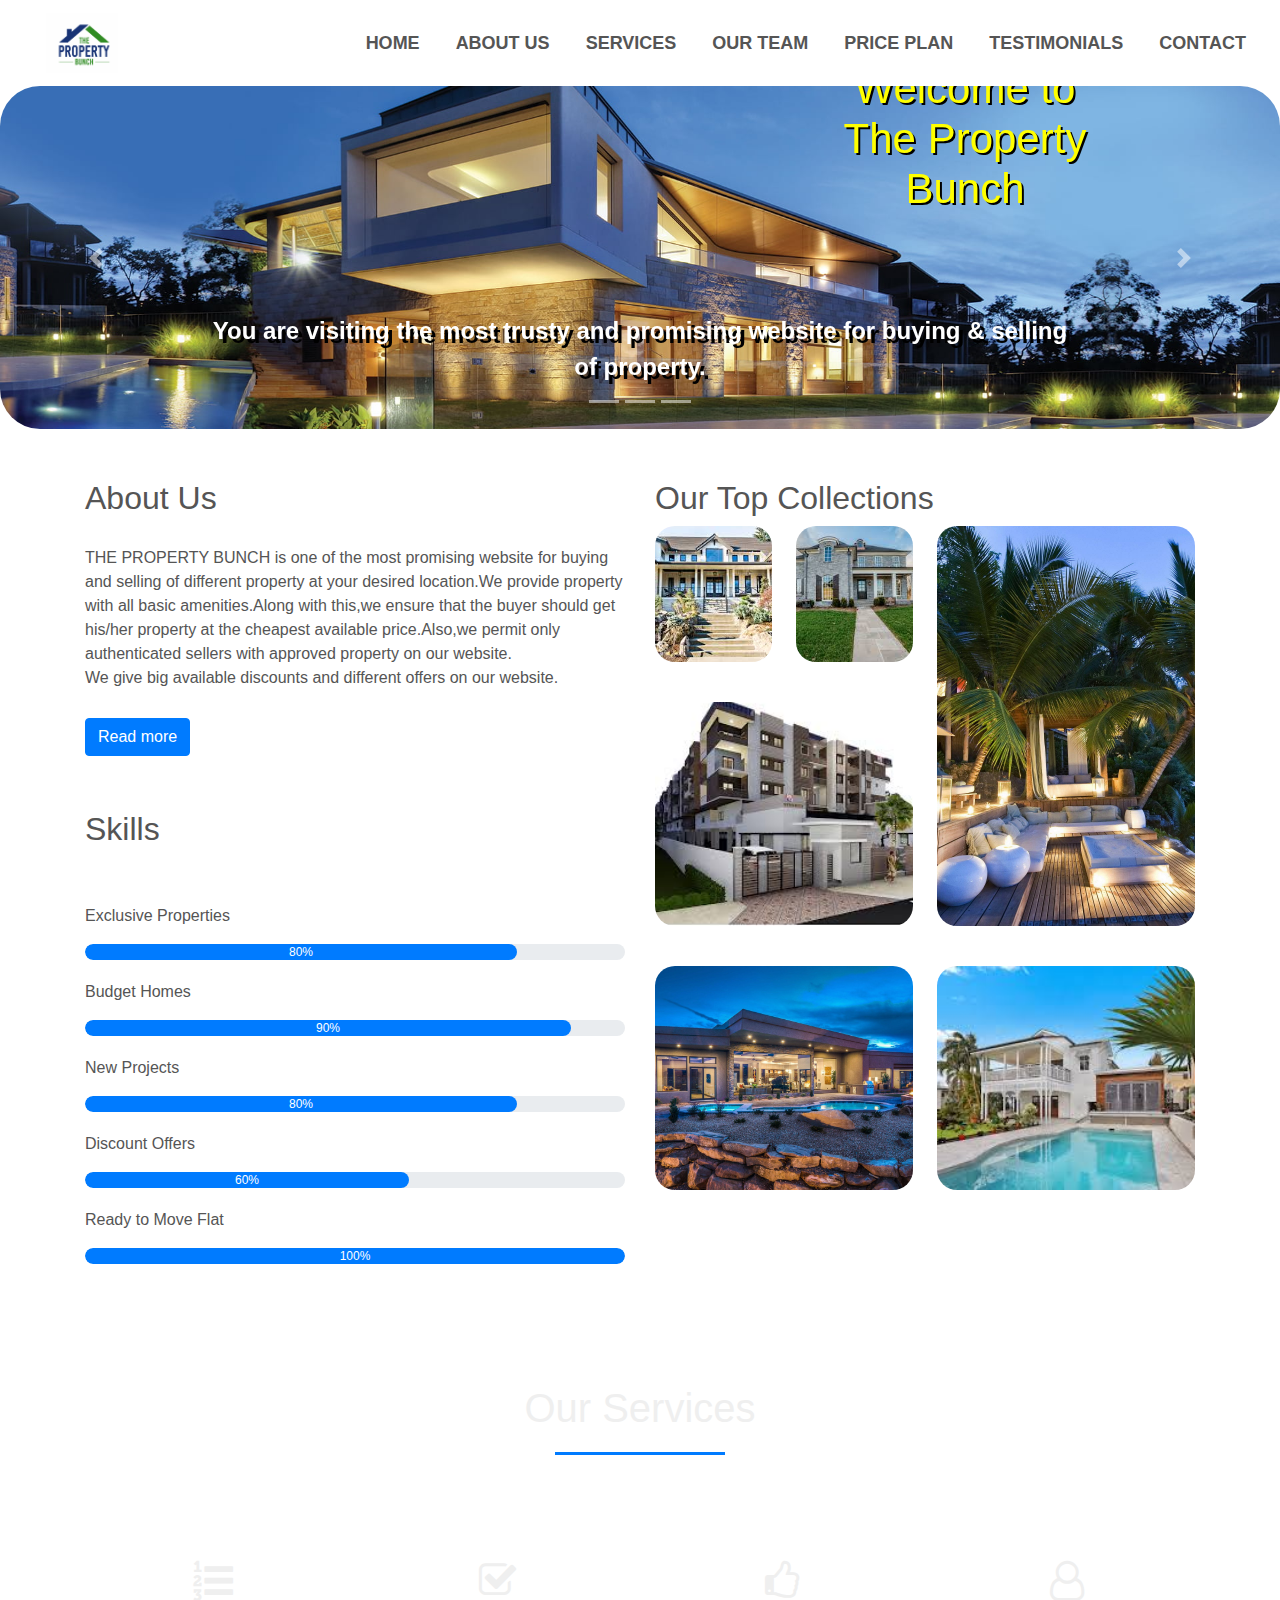
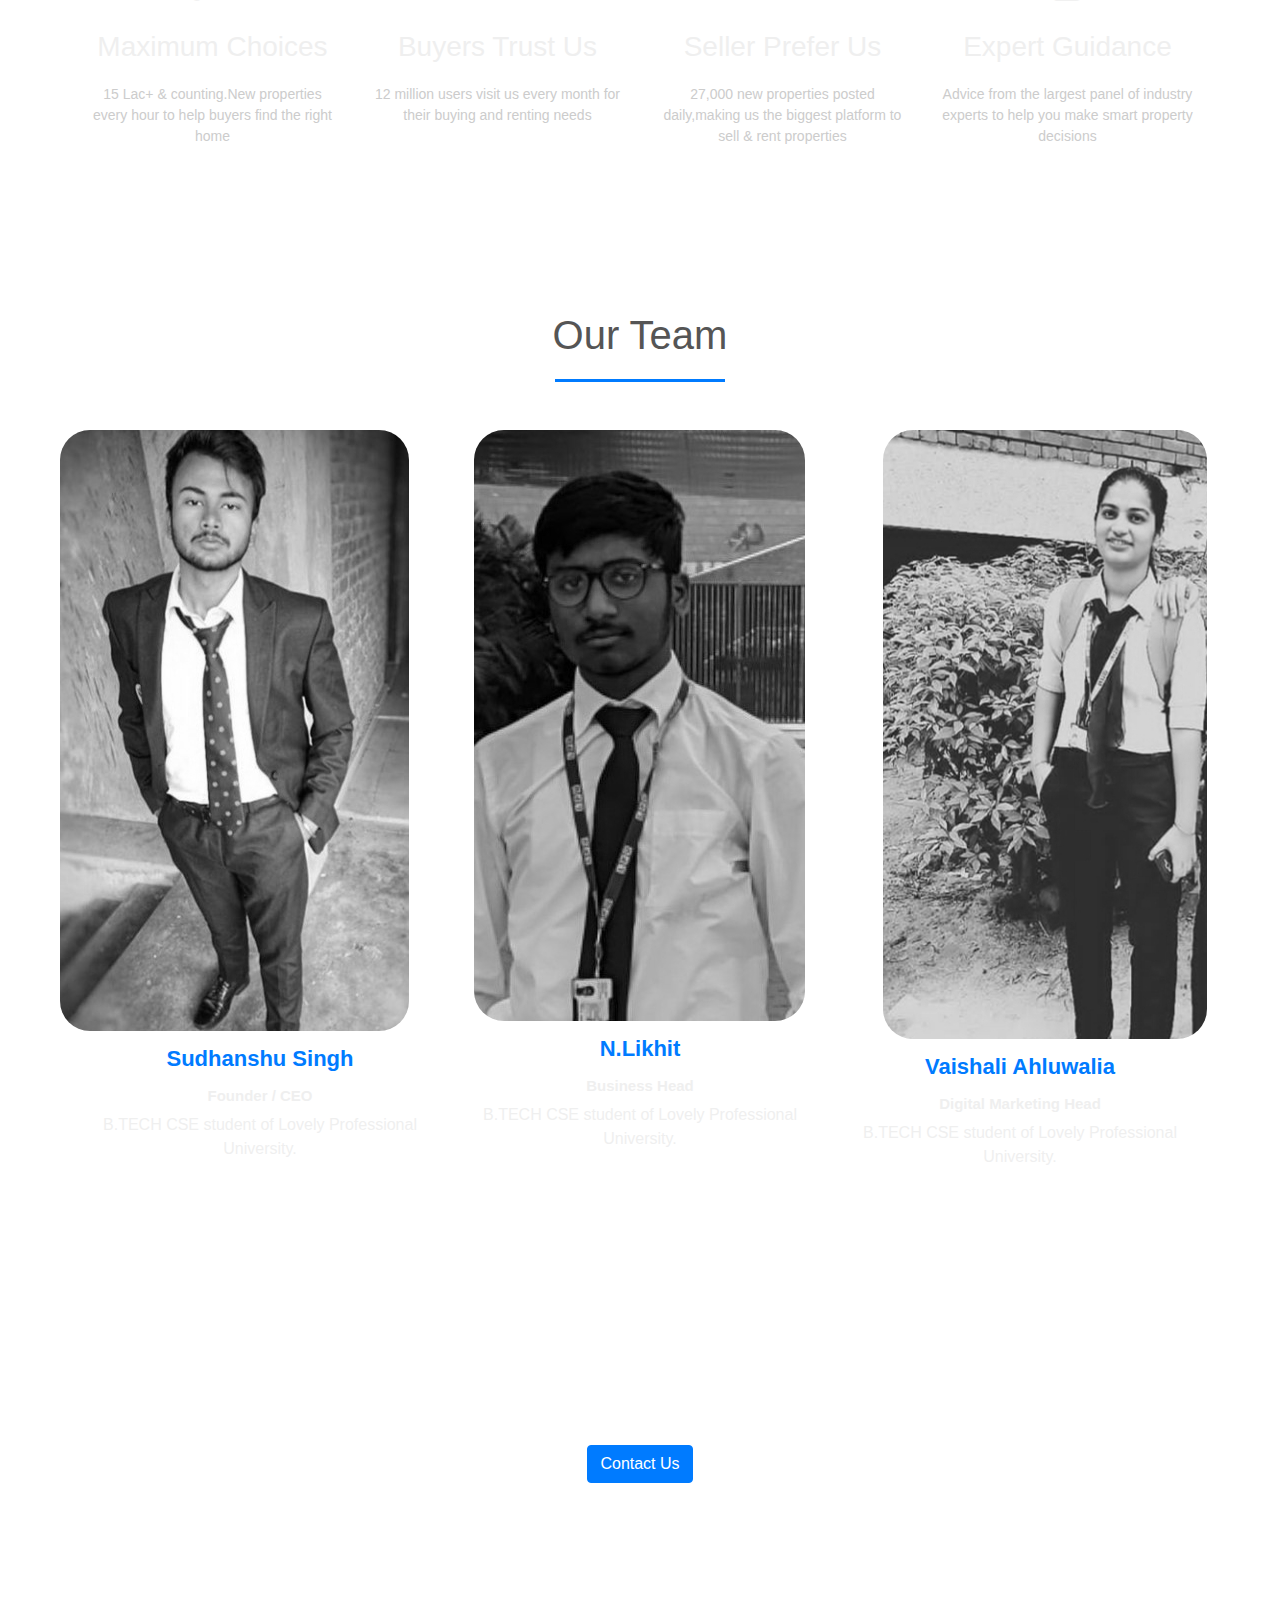
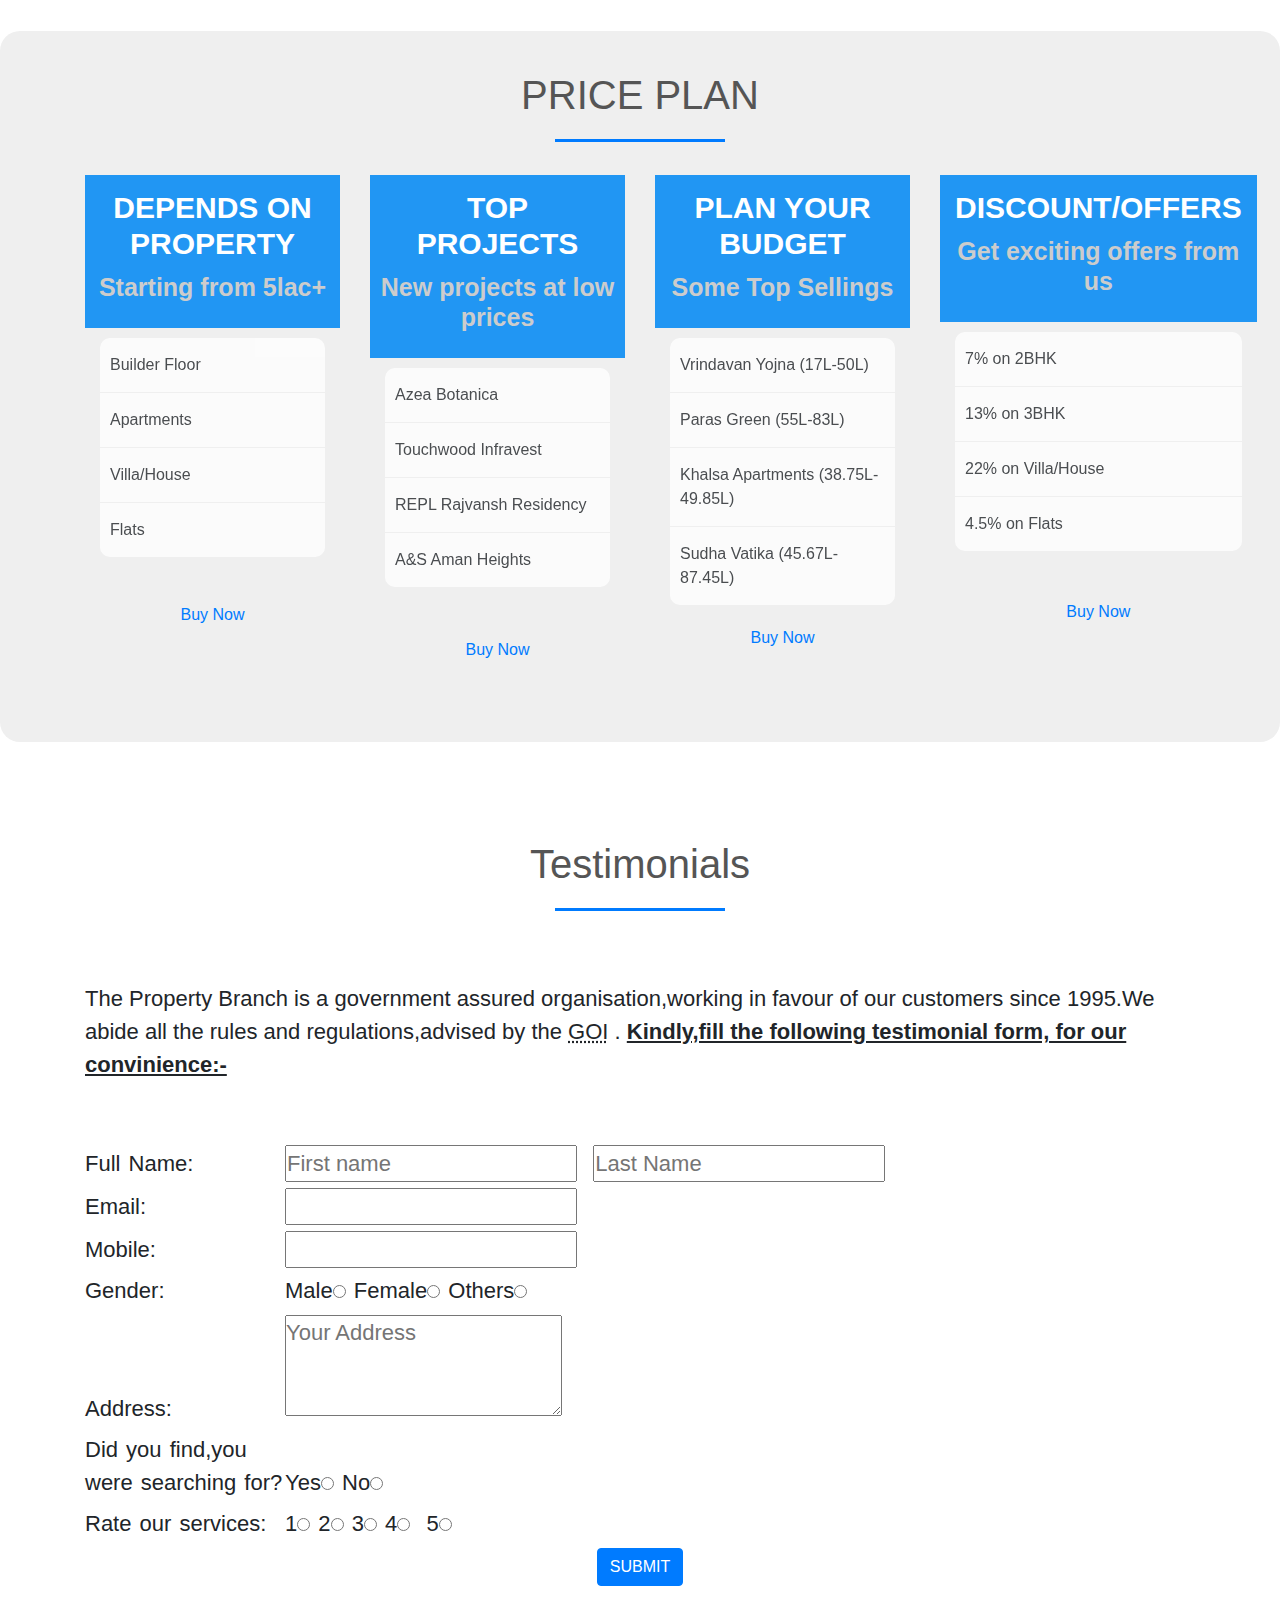
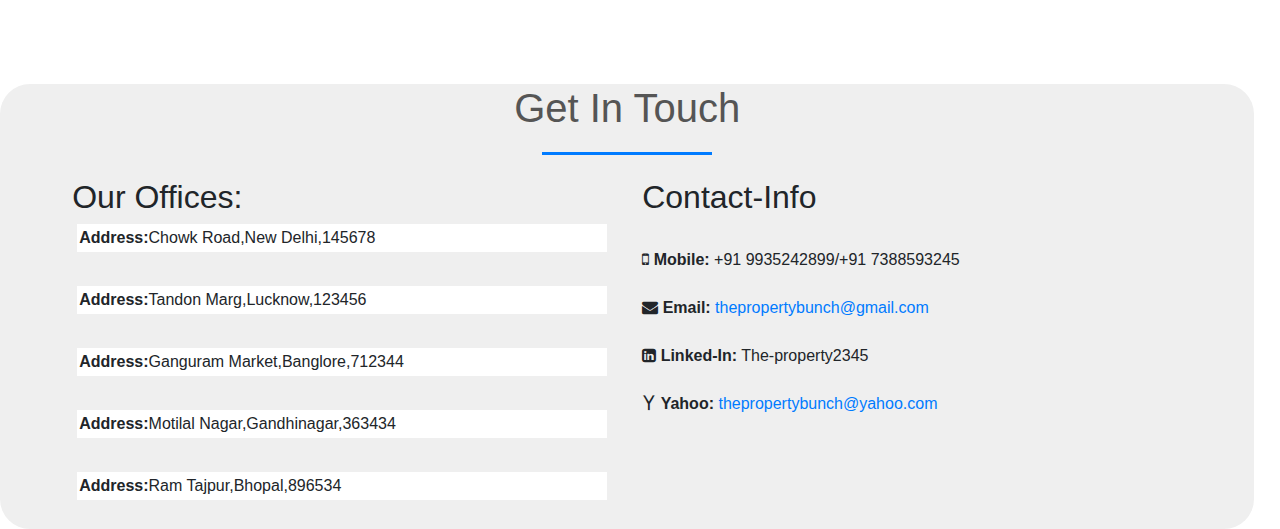
<file: index.html>
<!DOCTYPE html>
<html>
<head>
  <script type="text/javascript">
    function abc()
    {
      alert("You Have to connect with us First..");
    }
    function xyz()
    {
      alert("Thank you for being a member with us.You will be informed soon");
    }
  </script>
<title>THE PROPERTY WEBSITE</title>
<link rel="stylesheet" type="text/css" href="css/style.css">
<link rel="shortcut icon" type="image/png" href="images/blue_home_house_12608.ico">
<link rel="stylesheet" href="https://stackpath.bootstrapcdn.com/font-awesome/4.7.0/css/font-awesome.min.css">
<link rel="stylesheet" type="text/css" href="https://stackpath.bootstrapcdn.com/bootstrap/4.4.1/css/bootstrap.min.css">
<script src="https://code.jquery.com/jquery-3.4.1.slim.min.js"></script>
<script src="https://cdn.jsdelivr.net/npm/popper.js@1.16.0/dist/umd/popper.min.js"></script>
<script src="https://stackpath.bootstrapcdn.com/bootstrap/4.4.1/js/bootstrap.min.js"></script>
</head>
<body>
<!----------------------NAVIGATIONBAR--------------------------------->
<center>
<section id="nav-bar">
<nav class="navbar navbar-expand-lg navbar-light">
  <a class="navbar-brand" href="#"><img src="images/logo.png"></a>
  <button class="navbar-toggler" type="button" data-toggle="collapse" data-target="#navbarNav" aria-controls="navbarNav" aria-expanded="false" aria-label="Toggle navigation">
    <span class="navbar-toggler-icon"></span>
  </button>
  <div class="collapse navbar-collapse" id="navbarNav">
    <ul class="navbar-nav ml-auto">
      <li class="nav-item active">
        <a class="nav-link" href="#">HOME</a>
      </li>
      <li class="nav-item">
        <a class="nav-link" href="#about">ABOUT US</a>
      </li>
      <li class="nav-item">
        <a class="nav-link" href="#services">SERVICES</a>
      </li>
      <li class="nav-item">
        <a class="nav-link" href="#team">OUR TEAM</a>
      </li>
      <li class="nav-item">
        <a class="nav-link" href="#price">PRICE PLAN</a>
      </li>
      <li class="nav-item">
        <a class="nav-link" href="#testimonials">TESTIMONIALS</a>
      </li>
      <li class="nav-item">
        <a class="nav-link" href="#contact">CONTACT</a>
      </li>
    </ul>
  </div>
</nav>
</section>
</center>
<!----------------------SLIDER--------------------------------------------->
<div id="slider>
<div id="headerSlider" class="carousel slide" data-ride="carousel">
  <ol class="carousel-indicators">
    <li data-target="#headerSlider" data-slide-to="0"></li>
    <li data-target="#headerSlider" data-slide-to="1"></li>
    <li data-target="#headerSlider" data-slide-to="2"></li>
  </ol>
  <div class="carousel-inner">
    <div class="carousel-item active">
      <img src="images/home3.jpg" class="d-block img-fluid w-100" style="border-radius: 40px;">
     <div class="carousel-caption">
     <h3 style="text-shadow: 2px 2px #000; margin-left: 650px; margin-top: -30px;">Welcome to The Property Bunch</h3>
     <b><p class="para" style="color: #fff ; padding-top: 90px; text-shadow: 4px 4px #000;" >You are visiting the most trusty and promising website for buying & selling of property.</p></b>
     </div>
    </div>
    <div class="carousel-item">
      <img src="images/bbb.jpg" class="d-block img-fluid w-100" style="border-radius: 40px; ">
    <div class="carousel-caption">
    <h3 style="margin-top: 280px; color: #efefef ; text-shadow: 4px 4px #000;">Property Sahi !   Milegi Yahin ! </h3>
    <b><p class="para" style="text-shadow: 2px 2px #000; color: #fff">Visit us!! We give our cent percent to fulfill your dreams.</p></b>
    </div>
    </div>
    <div class="carousel-item">
      <img src="images/edd.jpg" class="d-block img-fluid w-100" style="border-radius: 40px;">
    <div class="carousel-caption">
    <h3 style="color: #fff;  text-shadow: 4px 4px #000;">Padharo Maare Desh!</h3>
    <p class="para" style="color: #fff; text-shadow: 4px 4px #000;" >It is regarded as one of the most faithful and trustworthy organization</p>
    </div>
    </div>
  </div>
  <a class="carousel-control-prev" href="#headerSlider" role="button" data-slide="prev">
    <span class="carousel-control-prev-icon" aria-hidden="true"></span>
    <span class="sr-only">Previous</span>
  </a>
  <a class="carousel-control-next" href="#headerSlider" role="button" data-slide="next">
    <span class="carousel-control-next-icon" aria-hidden="true"></span>
    <span class="sr-only">Next</span>
  </a>

</div>        
</div>
<!-------------------------------------ABOUT------------------------------------------------------->
<section id="about">
<div class="container">
<div class="row">
<div class="col-md-6">
<h2>About Us</h2>
<div class="about-content">
<p>THE PROPERTY BUNCH is one of the most promising website for buying and selling of different property at your
desired location.We provide property with all basic amenities.Along with this,we ensure that the buyer should get
his/her property at the cheapest available price.Also,we permit only authenticated sellers with approved property
on our website.<br>
We give big available discounts and different offers on our website.
</p>
<button type="button" class="btn btn-primary" onclick="abc()"><a href="#testimonials" style="color: #fff;text-decoration: none;" >Read more</a></button>
<br><br>
<h2>Skills</h2>
<br><br>
<p>Exclusive Properties</p>
<div class="progress">
<div class="progress-bar" style="width:80%;">80%</div>
</div>
<p>Budget Homes</p>
<div class="progress">
<div class="progress-bar" style="width:90%;">90%</div>
</div>
<p>New Projects</p>
<div class="progress">
<div class="progress-bar" style="width:80%;">80%</div>
</div>
<p>Discount Offers</p>
<div class="progress">
<div class="progress-bar" style="width:60%;">60%</div>
</div>
<p>Ready to Move Flat</p>
<div class="progress">
<div class="progress-bar" style="width:100%;">100%</div>
</div>
</div>
</div>
<div class="col-md-6">
<h2>Our Top Collections</h2>
 <div class="gallery">
                <figure class="gallery__item gallery__item--1">
                    <img src="images/IMAGE8.jpg" alt="Gallery image 1" style="border-radius: 20px;" class="gallery__img">
                </figure>
                <figure class="gallery__item gallery__item--2">
                    <img src="images/IMAGE2.jpg" alt="Gallery image 2" style="border-radius: 20px;" class="gallery__img">
                </figure>
                <figure class="gallery__item gallery__item--3">
                    <img src="images/RyOUx0H-beach-house-wallpaper.jpg" alt="Gallery image 3" style="border-radius: 20px;" class="gallery__img">
                </figure>
                <figure class="gallery__item gallery__item--4">
                    <img src="images/IMAGE4.jpg" alt="Gallery image 4"  style="border-radius: 20px;"class="gallery__img">
                </figure>
                <figure class="gallery__item gallery__item--5">
                    <img src="images/wp2406649-luxury-house-wallpapers.jpg" alt="Gallery image 5" style="border-radius: 20px;" class="gallery__img">
                </figure>
                <figure class="gallery__item gallery__item--6">
                    <img src="images/IMAGE6.jpg" alt="Gallery image 6" style="border-radius: 20px;" class="gallery__img">
                </figure>
</div>
</div>
</div>
</div>
</section>
<!-----------------------------------SERVICES-------------------------------------------------->
<center>
<section id="services" style="background-image:linear-gradient(rgba(0,0,0,0.8),rgba(0,0,0,0.8)),url(images/services.jpg);
background-size:cover;
background-position:center;">
<div class="container">
<h1>Our Services</h1>
<div class="row services">
<div class="col-md-3 text-center">
<div class="icon">
<i class="fa fa-list-ol"></i>
</div>
<h3>Maximum Choices</h3>
<p>15 Lac+ & counting.New properties every hour to help buyers find the right home </p>
</div>
<div class="col-md-3 text-center">
<div class="icon">
<i class="fa fa-check-square-o"></i>
</div>
<h3>Buyers Trust Us</h3>
<p>12 million users visit us every month for their buying and renting needs </p>
</div>
<div class="col-md-3 text-center">
<div class="icon">
<i class="fa fa-thumbs-o-up"></i>
</div>
<h3>Seller Prefer Us</h3>
<p>27,000 new properties posted daily,making us the biggest platform to sell & rent properties</p>
</div>
<div class="col-md-3 text-center">
<div class="icon">
<i class="fa fa-user-o" aria-hidden="true"></i>
</div>
<h3>Expert Guidance</h3>
<p>Advice from the largest panel of industry experts to help you make smart property decisions </p>
</div>
</div>
</div>
</section>
</center>
<!================================TEAM MEMBERS--------------------------------->
<br><br>
<center>
<section id="team" style="background-image: linear-gradient(rgba(0,0,0,0),rgba(0,0,0,0.5)),url(images/ikik.jpg); background-position: center;
background-size: cover;
background-attachment: fixed;">
<div class="container">
<h1>Our Team</h1>
<div class="row">
<div class="col-md-4 profile-pic text-center">
<div class="img-box">
<img src="images/profill1.jpg" class="img-responsive" style="border-radius: 30px; margin-left: -50px;">
<ul>
<a href="#"><li><i class="fa fa-facebook"></i></li></a>
<a href="#"><li><i class="fa fa-twitter"></i></li></a>
<a href="#"><li><i class="fa fa-linkedin"></i></li></a>
</ul>
</div>
<h2>Sudhanshu Singh</h2>
<h3 style="color: #efefef">Founder / CEO</h3>
<p style="color: #efefef">B.TECH CSE student of Lovely Professional University.</p>
</div>
<div class="col-md-4 profile-pic text-center">
<div class="img-box">
<img src="images/profill2.jpg" class="img-responsive" style="border-radius: 30px;">
<ul>
<a href="#"><li><i class="fa fa-facebook"></i></li></a>
<a href="#"><li><i class="fa fa-twitter"></i></li></a>
<a href="#"><li><i class="fa fa-linkedin"></i></li></a>
</ul>
</div>
<h2>N.Likhit</h2>
<h3 style="color: #efefef">Business Head</h3>
<p style="color: #efefef">B.TECH CSE student of Lovely Professional University.</p>
</div>
<div class="col-md-4 profile-pic text-center">
<div class="img-box">
<img src="images/profile3.jpg" class="img-responsive" style="border-radius: 30px; margin-right: -50px;">
<ul>
<a href="#"><li><i class="fa fa-facebook"></i></li></a>
<a href="#"><li><i class="fa fa-twitter"></i></li></a>
<a href="#"><li><i class="fa fa-linkedin"></i></li></a>
</ul>
</div>
<h2>Vaishali Ahluwalia</h2>
<h3 style="color: #efefef">Digital Marketing Head</h3>
<p style="color: #efefef">B.TECH CSE student of Lovely Professional University.</p>
</div>
</div> 
</div>
</section>
</center><br><br>
<!------------------------------------------PROMO----------------------------------------->
<center>
<section id="promo" style="border-radius: 30px; width: 97%; background-image:linear-gradient(rgba(0,0,0,0.3),rgba(0,0,0,0.3)),url('images/services.jpg');
background-size:cover;
background-position:center;" >
<div class="container">
<p>Get the best properties on your dream locations.</p>
<a href="#contact" class=" btn btn-primary">Contact Us</a>
</div>
</section></center>
<!--------------------------------------PRICE PLANS------------------------------------------>
<br><br>
<section id="price" style="border-radius: 20px;">
<div class="container">
<h1>PRICE PLAN</h1>
<div class="row">
<div class="col-md-3">
<div class="single-price">
<div class="price-head">
<h2>Depends on property</h2>
<p>Starting from 5lac+</p>
</div>
<div class="price-content">
<ul style="list-style-type: none; background-color: #fff;opacity: 80% ;border-radius: 10px; margin-top: 10px;">
<li>Builder Floor</li>
<li>Apartments</li>
<li>Villa/House</li>
<li>Flats</li>
</ul>
</div>
<div class="price-button" style="margin-top: 15px">
<a class="buy-btn" href="#testimonials" onclick="abc()">Buy Now</a>
</div>
</div>
</div>
<div class="col-md-3">
<div class="single-price">
<div class="price-head">
<h2>Top Projects</h2>
<p>New projects at low prices</p>
</div>
<div class="price-content">
<ul style="list-style-type: none; background-color: #fff;opacity: 80% ;border-radius: 10px; margin-top: 10px;">
<li>Azea Botanica</li>
<li>Touchwood Infravest</li>
<li>REPL Rajvansh Residency</li>
<li>A&S Aman Heights</li>
</ul>
</div>
<div class="price-button" style="margin-top: 20px">
<a class="buy-btn" href="#testimonials" onclick="abc()">Buy Now</a>
</div>
</div>
</div>
<div class="col-md-3">
<div class="single-price">
<div class="price-head">
<h2>Plan your Budget</h2>
<p>Some Top Sellings</p>
</div>
<div class="price-content">
<ul style="list-style-type: none; background-color: #fff;opacity: 80% ;border-radius: 10px; margin-top: 10px;">
<li>Vrindavan Yojna (17L-50L)</li>
<li>Paras Green (55L-83L)</li>
<li>Khalsa Apartments (38.75L-49.85L)</li>
<li>Sudha Vatika (45.67L-87.45L)</li>
</ul>
</div>
<div class="price-button" style="margin-top: -10px">
<a class="buy-btn" href="#testimonials" onclick="abc()">Buy Now</a>
</div>
</div>
</div>
<div class="col-md-3">
<div class="single-price">
<div class="price-head">
<h2>Discount/Offers</h2>
<p>Get exciting offers from us</p>
</div>
<div class="price-content">
<ul style="list-style-type: none; background-color: #fff;opacity: 80% ;border-radius: 10px; margin-top: 10px;">
<li>7% on 2BHK</li>
<li>13% on 3BHK</li>
<li>22% on Villa/House</li>
<li>4.5% on Flats</li>
</ul>
<div class="price-button" style="margin-top: 18px">
<a class="buy-btn" href="#testimonials" onclick="abc()">Buy Now</a>
</div>
</div>
</div>
</div>
</div>
</section>
<!------------------------------------------------TESTIMONIALS--------------------------------->
<br><br>
<section id="testimonials" style="border-radius: 40px; background-image: url(images/Grid-Hexagonal-White-HD-Wallpaper.jpg); background-position: center;background-size: cover; background-attachment: fixed;">
<div class="container">
<h1>Testimonials</h1>
<br><br>
<p>The Property Branch is a government assured organisation,working in favour of our customers since 1995.We abide all
the rules and regulations,advised by the <abbr title="Government of India">GOI</abbr> . <b><u>Kindly,fill the following testimonial form, for our convinience:-</u></b></p><br><br>
<form>
<label for="uname">Full Name: </label><input id="uname" type="text" name="fname" placeholder="First name" required>&nbsp&nbsp<input type="text" name="lname" placeholder="Last Name" required><br>
<label for="mail">Email:</label><input id="mail" type="email" name="useremail" required><br>
<label for="no">Mobile:</label><input id="no" type="tel" name="usermobile" required><br>
<label>Gender:</label>Male<input type="radio" name="gender">&nbspFemale<input type="radio" name="gender">&nbspOthers<input type="radio" name="gender"><br>
<label for="address">Address:</label><textarea id="address"placeholder="Your Address" rows="3" cols"50"></textarea><br>
<label>Did you find,you were searching for?</label>Yes<input type="radio" name="choice">&nbspNo<input type="radio" name="choice"><br>
<label>Rate our services:</label>1<input type="radio" name="rate">&nbsp2<input type="radio" name="rate">&nbsp3<input type="radio" name="rate">&nbsp4<input type="radio" name="rate">
&nbsp5<input type="radio" name="rate"><br>
<CENTER><input type="submit" value="SUBMIT" class="btn btn-primary" onclick="xyz()"></CENTER>
</form>
</div>
</section>
<!---------------------------------------------------CONTACT US--------------------------------------->
<br><br>
<section id="contact" style="width: 98%; border-radius: 30px; background-color: #efefef">
<div class="container">
<h1>Get In Touch</h1>
<div class="row">
<div class="col-md-6">
<h2>Our Offices:</h2>
<div class="follow"><b>Address:</b>Chowk Road,New Delhi,145678</div><br>
<div class="follow"><b>Address:</b>Tandon Marg,Lucknow,123456</div><br>
<div class="follow"><b>Address:</b>Ganguram Market,Banglore,712344</div><br>
<div class="follow"><b>Address:</b>Motilal Nagar,Gandhinagar,363434</div><br>
<div class="follow"><b>Address:</b>Ram Tajpur,Bhopal,896534</div><br>
</div>
<div class="col-md-6" >
<h2>Contact-Info</h2><br>
<div class="woop"><i class="fa fa-mobile"></i>    <b>Mobile:</b> +91 9935242899/+91 7388593245</div><br>
<div class="woop"><i class="fa fa-envelope"></i>  <b>Email:</b> <a href="#">thepropertybunch@gmail.com</a></div><br>
<div class="woop"><i class="fa fa-linkedin-square"></i> <b>Linked-In:</b> The-property2345</div><br>
<div class="woop"><i class="fa fa-yahoo"></i> <b>Yahoo:</b> <a href="#">thepropertybunch@yahoo.com</a></div>
</div>
</div>
</div>
</section>
</body>
</html>
</file>
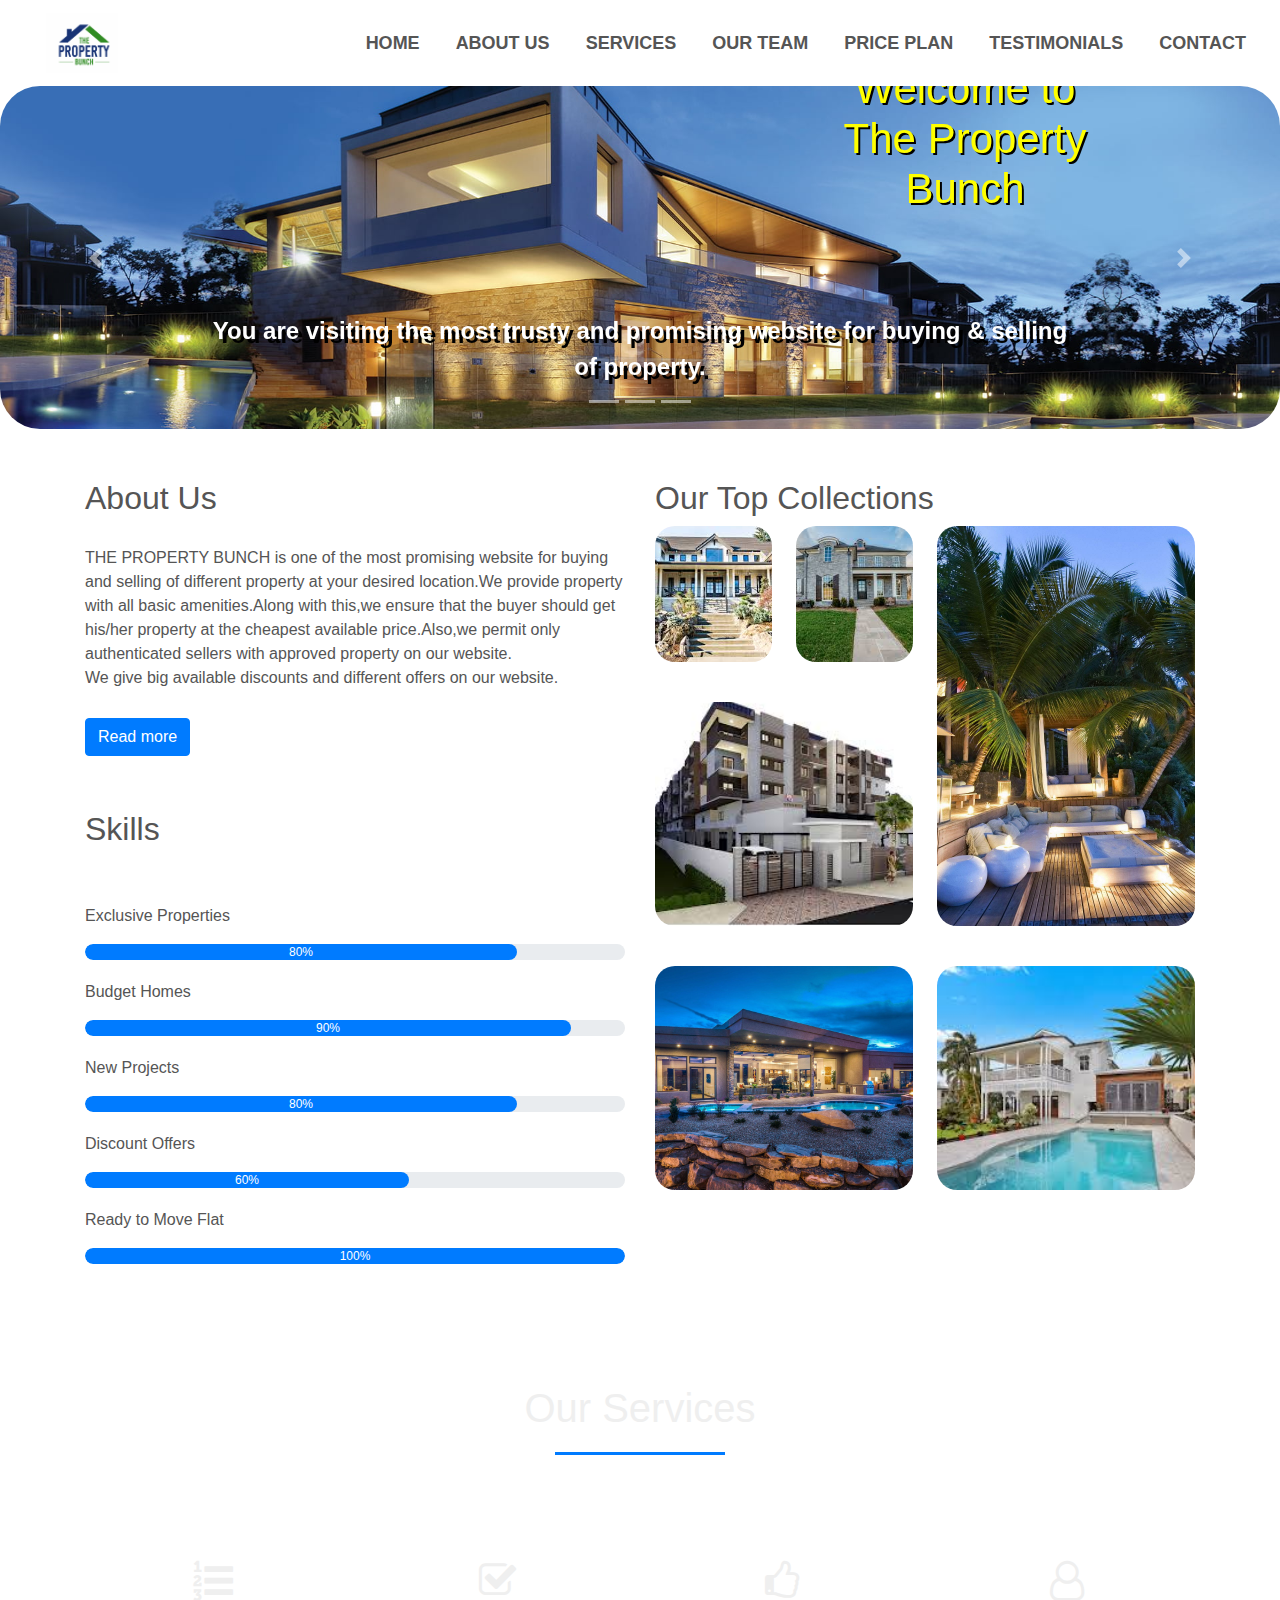
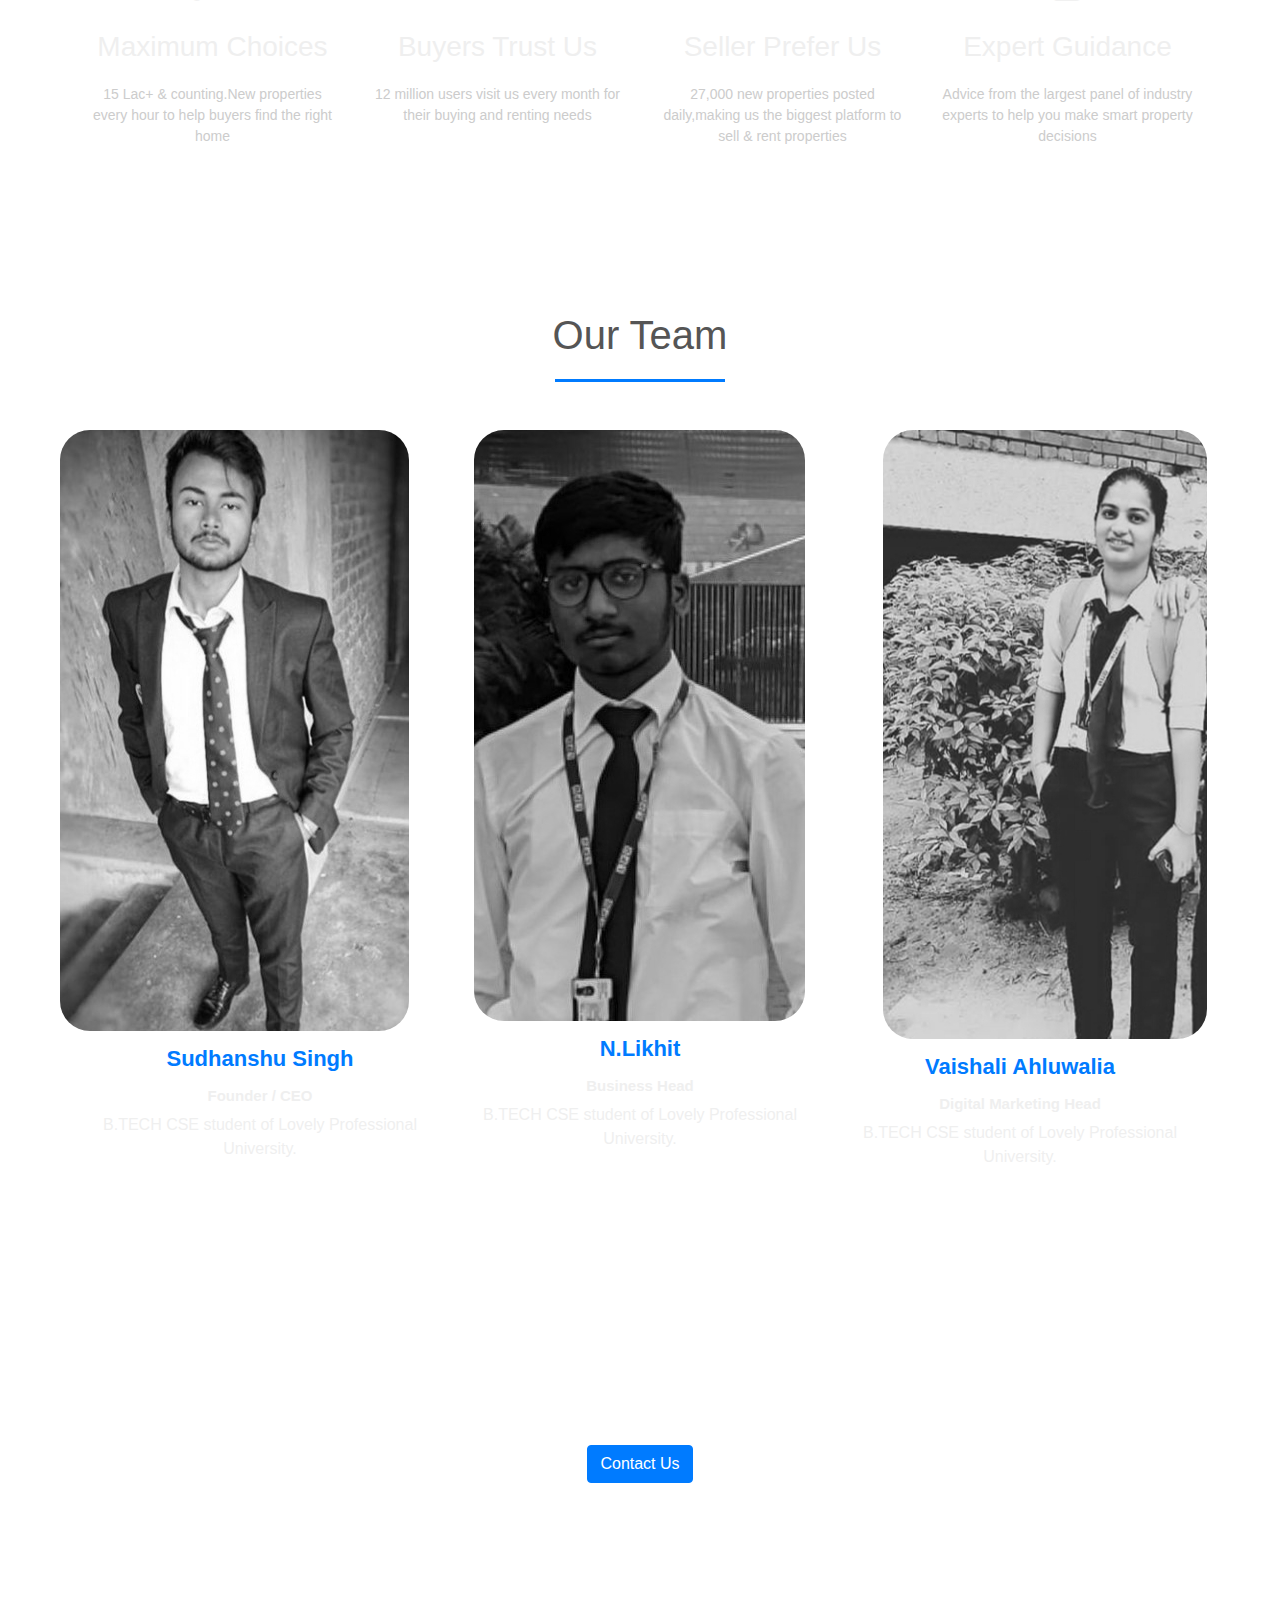
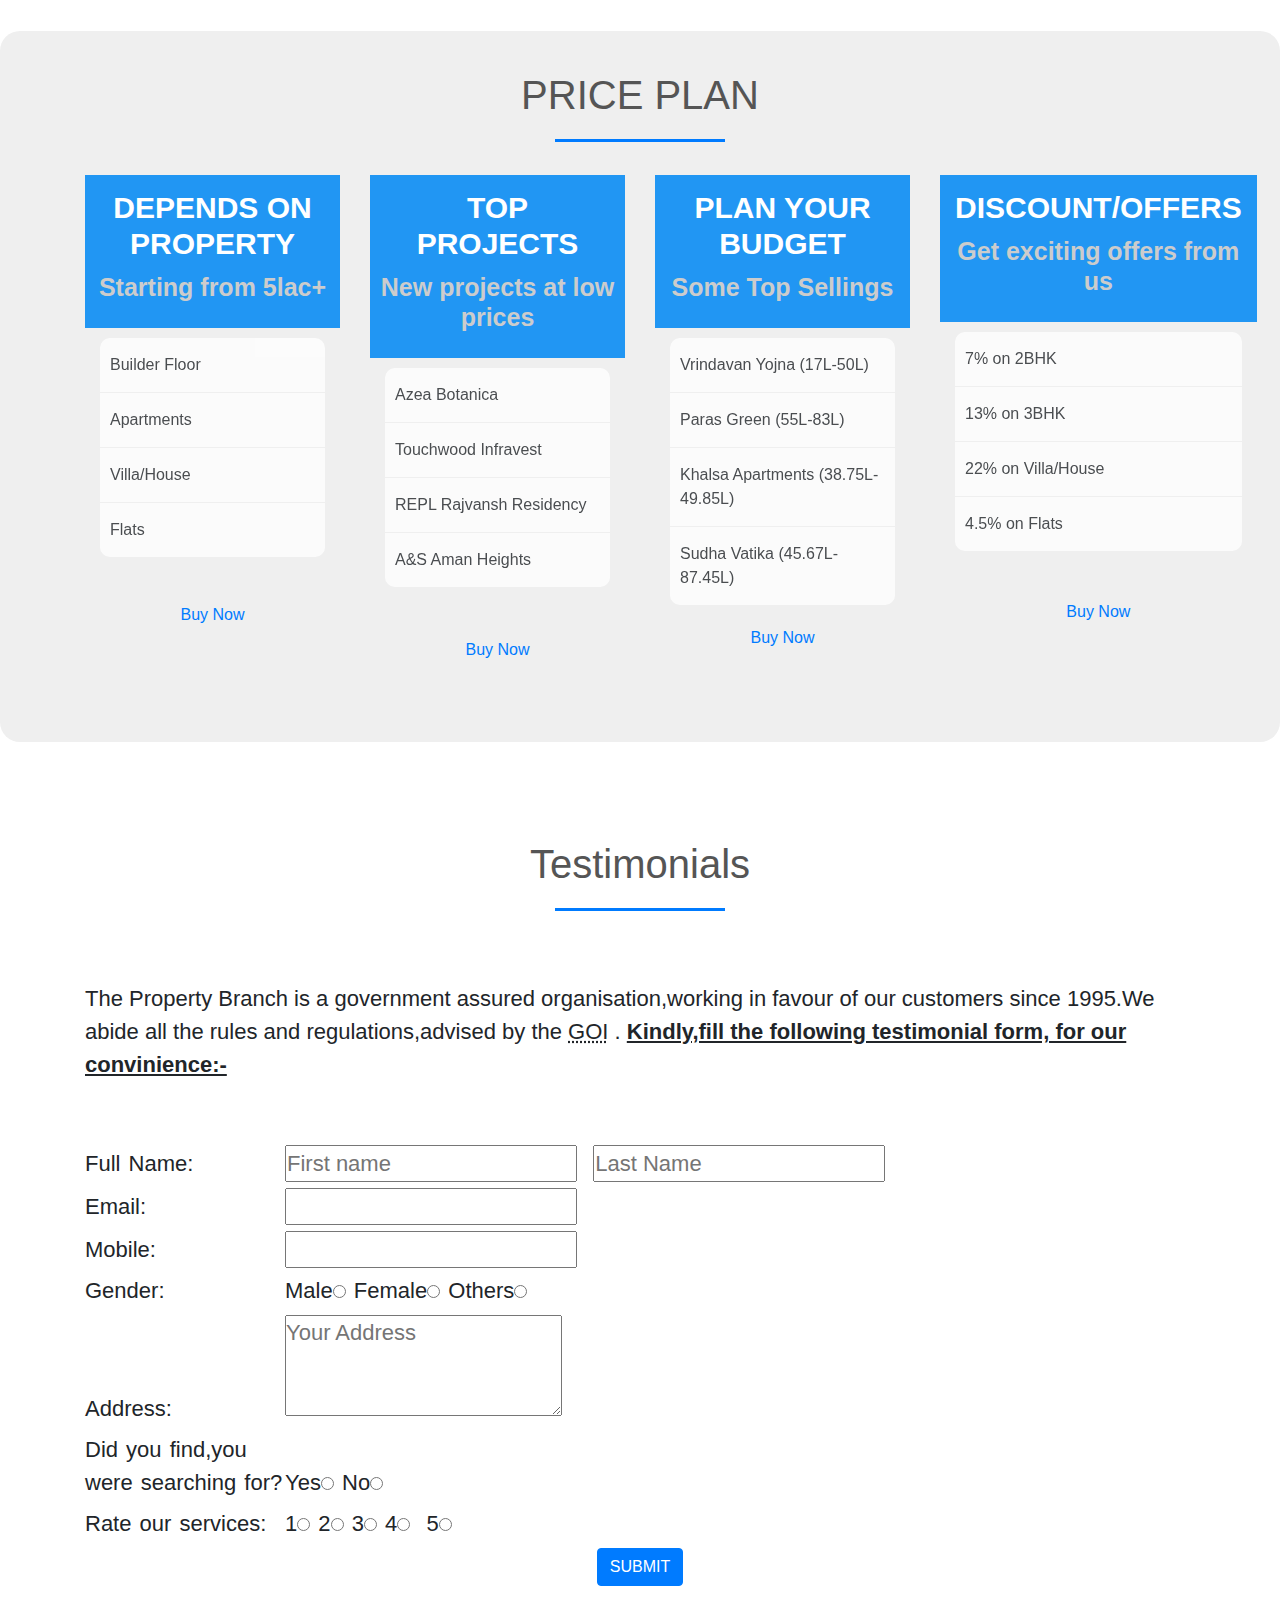
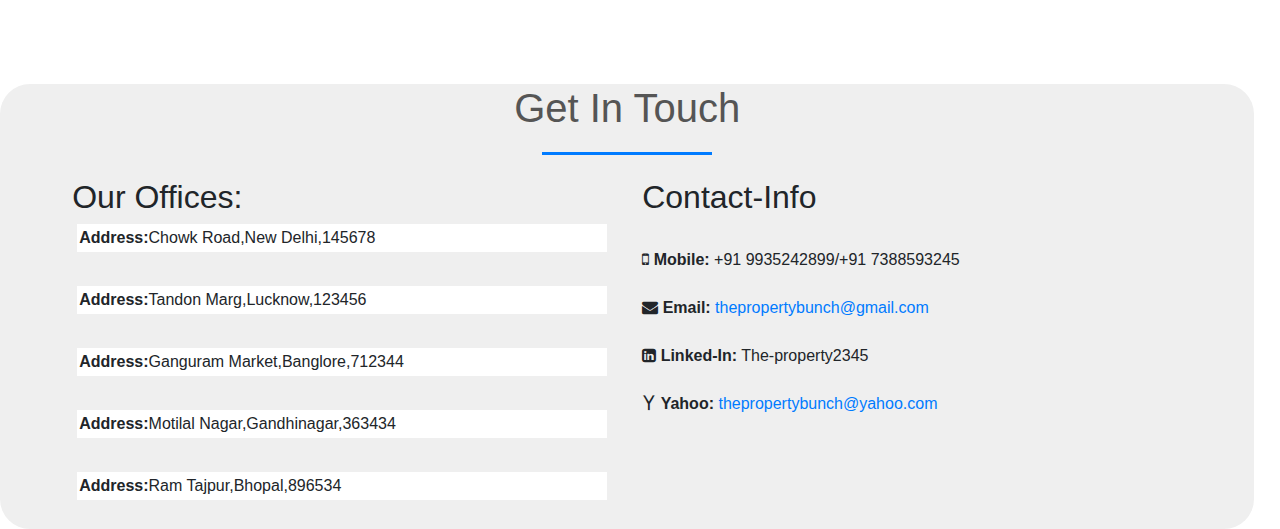
<file: property.html>
<!DOCTYPE html>
<html>
<head>
  <script type="text/javascript">
    function abc()
    {
      alert("You Have to connect with us First..");
    }
    function xyz()
    {
      alert("Thank you for being a member with us.You will be informed soon");
    }
  </script>
<title>THE PROPERTY WEBSITE</title>
<link rel="stylesheet" type="text/css" href="css/style.css">
<link rel="shortcut icon" type="image/png" href="images/blue_home_house_12608.ico">
<link rel="stylesheet" href="https://stackpath.bootstrapcdn.com/font-awesome/4.7.0/css/font-awesome.min.css">
<link rel="stylesheet" type="text/css" href="https://stackpath.bootstrapcdn.com/bootstrap/4.4.1/css/bootstrap.min.css">
<script src="https://code.jquery.com/jquery-3.4.1.slim.min.js"></script>
<script src="https://cdn.jsdelivr.net/npm/popper.js@1.16.0/dist/umd/popper.min.js"></script>
<script src="https://stackpath.bootstrapcdn.com/bootstrap/4.4.1/js/bootstrap.min.js"></script>
</head>
<body>
<!----------------------NAVIGATIONBAR--------------------------------->
<center>
<section id="nav-bar">
<nav class="navbar navbar-expand-lg navbar-light">
  <a class="navbar-brand" href="#"><img src="images/logo.png"></a>
  <button class="navbar-toggler" type="button" data-toggle="collapse" data-target="#navbarNav" aria-controls="navbarNav" aria-expanded="false" aria-label="Toggle navigation">
    <span class="navbar-toggler-icon"></span>
  </button>
  <div class="collapse navbar-collapse" id="navbarNav">
    <ul class="navbar-nav ml-auto">
      <li class="nav-item active">
        <a class="nav-link" href="#">HOME</a>
      </li>
      <li class="nav-item">
        <a class="nav-link" href="#about">ABOUT US</a>
      </li>
      <li class="nav-item">
        <a class="nav-link" href="#services">SERVICES</a>
      </li>
      <li class="nav-item">
        <a class="nav-link" href="#team">OUR TEAM</a>
      </li>
      <li class="nav-item">
        <a class="nav-link" href="#price">PRICE PLAN</a>
      </li>
      <li class="nav-item">
        <a class="nav-link" href="#testimonials">TESTIMONIALS</a>
      </li>
      <li class="nav-item">
        <a class="nav-link" href="#contact">CONTACT</a>
      </li>
    </ul>
  </div>
</nav>
</section>
</center>
<!----------------------SLIDER--------------------------------------------->
<div id="slider>
<div id="headerSlider" class="carousel slide" data-ride="carousel">
  <ol class="carousel-indicators">
    <li data-target="#headerSlider" data-slide-to="0"></li>
    <li data-target="#headerSlider" data-slide-to="1"></li>
    <li data-target="#headerSlider" data-slide-to="2"></li>
  </ol>
  <div class="carousel-inner">
    <div class="carousel-item active">
      <img src="images/home3.jpg" class="d-block img-fluid w-100" style="border-radius: 40px;">
     <div class="carousel-caption">
     <h3 style="text-shadow: 2px 2px #000; margin-left: 650px; margin-top: -30px;">Welcome to The Property Bunch</h3>
     <b><p class="para" style="color: #fff ; padding-top: 90px; text-shadow: 4px 4px #000;" >You are visiting the most trusty and promising website for buying & selling of property.</p></b>
     </div>
    </div>
    <div class="carousel-item">
      <img src="images/bbb.jpg" class="d-block img-fluid w-100" style="border-radius: 40px; ">
    <div class="carousel-caption">
    <h3 style="margin-top: 280px; color: #efefef ; text-shadow: 4px 4px #000;">Property Sahi !   Milegi Yahin ! </h3>
    <b><p class="para" style="text-shadow: 2px 2px #000; color: #fff">Visit us!! We give our cent percent to fulfill your dreams.</p></b>
    </div>
    </div>
    <div class="carousel-item">
      <img src="images/edd.jpg" class="d-block img-fluid w-100" style="border-radius: 40px;">
    <div class="carousel-caption">
    <h3 style="color: #fff;  text-shadow: 4px 4px #000;">Padharo Maare Desh!</h3>
    <p class="para" style="color: #fff; text-shadow: 4px 4px #000;" >It is regarded as one of the most faithful and trustworthy organization</p>
    </div>
    </div>
  </div>
  <a class="carousel-control-prev" href="#headerSlider" role="button" data-slide="prev">
    <span class="carousel-control-prev-icon" aria-hidden="true"></span>
    <span class="sr-only">Previous</span>
  </a>
  <a class="carousel-control-next" href="#headerSlider" role="button" data-slide="next">
    <span class="carousel-control-next-icon" aria-hidden="true"></span>
    <span class="sr-only">Next</span>
  </a>

</div>        
</div>
<!-------------------------------------ABOUT------------------------------------------------------->
<section id="about">
<div class="container">
<div class="row">
<div class="col-md-6">
<h2>About Us</h2>
<div class="about-content">
<p>THE PROPERTY BUNCH is one of the most promising website for buying and selling of different property at your
desired location.We provide property with all basic amenities.Along with this,we ensure that the buyer should get
his/her property at the cheapest available price.Also,we permit only authenticated sellers with approved property
on our website.<br>
We give big available discounts and different offers on our website.
</p>
<button type="button" class="btn btn-primary" onclick="abc()"><a href="#testimonials" style="color: #fff;text-decoration: none;" >Read more</a></button>
<br><br>
<h2>Skills</h2>
<br><br>
<p>Exclusive Properties</p>
<div class="progress">
<div class="progress-bar" style="width:80%;">80%</div>
</div>
<p>Budget Homes</p>
<div class="progress">
<div class="progress-bar" style="width:90%;">90%</div>
</div>
<p>New Projects</p>
<div class="progress">
<div class="progress-bar" style="width:80%;">80%</div>
</div>
<p>Discount Offers</p>
<div class="progress">
<div class="progress-bar" style="width:60%;">60%</div>
</div>
<p>Ready to Move Flat</p>
<div class="progress">
<div class="progress-bar" style="width:100%;">100%</div>
</div>
</div>
</div>
<div class="col-md-6">
<h2>Our Top Collections</h2>
 <div class="gallery">
                <figure class="gallery__item gallery__item--1">
                    <img src="images/IMAGE8.jpg" alt="Gallery image 1" style="border-radius: 20px;" class="gallery__img">
                </figure>
                <figure class="gallery__item gallery__item--2">
                    <img src="images/IMAGE2.jpg" alt="Gallery image 2" style="border-radius: 20px;" class="gallery__img">
                </figure>
                <figure class="gallery__item gallery__item--3">
                    <img src="images/RyOUx0H-beach-house-wallpaper.jpg" alt="Gallery image 3" style="border-radius: 20px;" class="gallery__img">
                </figure>
                <figure class="gallery__item gallery__item--4">
                    <img src="images/IMAGE4.jpg" alt="Gallery image 4"  style="border-radius: 20px;"class="gallery__img">
                </figure>
                <figure class="gallery__item gallery__item--5">
                    <img src="images/wp2406649-luxury-house-wallpapers.jpg" alt="Gallery image 5" style="border-radius: 20px;" class="gallery__img">
                </figure>
                <figure class="gallery__item gallery__item--6">
                    <img src="images/IMAGE6.jpg" alt="Gallery image 6" style="border-radius: 20px;" class="gallery__img">
                </figure>
</div>
</div>
</div>
</div>
</section>
<!-----------------------------------SERVICES-------------------------------------------------->
<center>
<section id="services" style="background-image:linear-gradient(rgba(0,0,0,0.8),rgba(0,0,0,0.8)),url(images/services.jpg);
background-size:cover;
background-position:center;">
<div class="container">
<h1>Our Services</h1>
<div class="row services">
<div class="col-md-3 text-center">
<div class="icon">
<i class="fa fa-list-ol"></i>
</div>
<h3>Maximum Choices</h3>
<p>15 Lac+ & counting.New properties every hour to help buyers find the right home </p>
</div>
<div class="col-md-3 text-center">
<div class="icon">
<i class="fa fa-check-square-o"></i>
</div>
<h3>Buyers Trust Us</h3>
<p>12 million users visit us every month for their buying and renting needs </p>
</div>
<div class="col-md-3 text-center">
<div class="icon">
<i class="fa fa-thumbs-o-up"></i>
</div>
<h3>Seller Prefer Us</h3>
<p>27,000 new properties posted daily,making us the biggest platform to sell & rent properties</p>
</div>
<div class="col-md-3 text-center">
<div class="icon">
<i class="fa fa-user-o" aria-hidden="true"></i>
</div>
<h3>Expert Guidance</h3>
<p>Advice from the largest panel of industry experts to help you make smart property decisions </p>
</div>
</div>
</div>
</section>
</center>
<!================================TEAM MEMBERS--------------------------------->
<br><br>
<center>
<section id="team" style="background-image: linear-gradient(rgba(0,0,0,0),rgba(0,0,0,0.5)),url(images/ikik.jpg); background-position: center;
background-size: cover;
background-attachment: fixed;">
<div class="container">
<h1>Our Team</h1>
<div class="row">
<div class="col-md-4 profile-pic text-center">
<div class="img-box">
<img src="images/profill1.jpg" class="img-responsive" style="border-radius: 30px; margin-left: -50px;">
<ul>
<a href="#"><li><i class="fa fa-facebook"></i></li></a>
<a href="#"><li><i class="fa fa-twitter"></i></li></a>
<a href="#"><li><i class="fa fa-linkedin"></i></li></a>
</ul>
</div>
<h2>Sudhanshu Singh</h2>
<h3 style="color: #efefef">Founder / CEO</h3>
<p style="color: #efefef">B.TECH CSE student of Lovely Professional University.</p>
</div>
<div class="col-md-4 profile-pic text-center">
<div class="img-box">
<img src="images/profill2.jpg" class="img-responsive" style="border-radius: 30px;">
<ul>
<a href="#"><li><i class="fa fa-facebook"></i></li></a>
<a href="#"><li><i class="fa fa-twitter"></i></li></a>
<a href="#"><li><i class="fa fa-linkedin"></i></li></a>
</ul>
</div>
<h2>N.Likhit</h2>
<h3 style="color: #efefef">Business Head</h3>
<p style="color: #efefef">B.TECH CSE student of Lovely Professional University.</p>
</div>
<div class="col-md-4 profile-pic text-center">
<div class="img-box">
<img src="images/profile3.jpg" class="img-responsive" style="border-radius: 30px; margin-right: -50px;">
<ul>
<a href="#"><li><i class="fa fa-facebook"></i></li></a>
<a href="#"><li><i class="fa fa-twitter"></i></li></a>
<a href="#"><li><i class="fa fa-linkedin"></i></li></a>
</ul>
</div>
<h2>Vaishali Ahluwalia</h2>
<h3 style="color: #efefef">Digital Marketing Head</h3>
<p style="color: #efefef">B.TECH CSE student of Lovely Professional University.</p>
</div>
</div> 
</div>
</section>
</center><br><br>
<!------------------------------------------PROMO----------------------------------------->
<center>
<section id="promo" style="border-radius: 30px; width: 97%; background-image:linear-gradient(rgba(0,0,0,0.3),rgba(0,0,0,0.3)),url('images/services.jpg');
background-size:cover;
background-position:center;" >
<div class="container">
<p>Get the best properties on your dream locations.</p>
<a href="#contact" class=" btn btn-primary">Contact Us</a>
</div>
</section></center>
<!--------------------------------------PRICE PLANS------------------------------------------>
<br><br>
<section id="price" style="border-radius: 20px;">
<div class="container">
<h1>PRICE PLAN</h1>
<div class="row">
<div class="col-md-3">
<div class="single-price">
<div class="price-head">
<h2>Depends on property</h2>
<p>Starting from 5lac+</p>
</div>
<div class="price-content">
<ul style="list-style-type: none; background-color: #fff;opacity: 80% ;border-radius: 10px; margin-top: 10px;">
<li>Builder Floor</li>
<li>Apartments</li>
<li>Villa/House</li>
<li>Flats</li>
</ul>
</div>
<div class="price-button" style="margin-top: 15px">
<a class="buy-btn" href="#testimonials" onclick="abc()">Buy Now</a>
</div>
</div>
</div>
<div class="col-md-3">
<div class="single-price">
<div class="price-head">
<h2>Top Projects</h2>
<p>New projects at low prices</p>
</div>
<div class="price-content">
<ul style="list-style-type: none; background-color: #fff;opacity: 80% ;border-radius: 10px; margin-top: 10px;">
<li>Azea Botanica</li>
<li>Touchwood Infravest</li>
<li>REPL Rajvansh Residency</li>
<li>A&S Aman Heights</li>
</ul>
</div>
<div class="price-button" style="margin-top: 20px">
<a class="buy-btn" href="#testimonials" onclick="abc()">Buy Now</a>
</div>
</div>
</div>
<div class="col-md-3">
<div class="single-price">
<div class="price-head">
<h2>Plan your Budget</h2>
<p>Some Top Sellings</p>
</div>
<div class="price-content">
<ul style="list-style-type: none; background-color: #fff;opacity: 80% ;border-radius: 10px; margin-top: 10px;">
<li>Vrindavan Yojna (17L-50L)</li>
<li>Paras Green (55L-83L)</li>
<li>Khalsa Apartments (38.75L-49.85L)</li>
<li>Sudha Vatika (45.67L-87.45L)</li>
</ul>
</div>
<div class="price-button" style="margin-top: -10px">
<a class="buy-btn" href="#testimonials" onclick="abc()">Buy Now</a>
</div>
</div>
</div>
<div class="col-md-3">
<div class="single-price">
<div class="price-head">
<h2>Discount/Offers</h2>
<p>Get exciting offers from us</p>
</div>
<div class="price-content">
<ul style="list-style-type: none; background-color: #fff;opacity: 80% ;border-radius: 10px; margin-top: 10px;">
<li>7% on 2BHK</li>
<li>13% on 3BHK</li>
<li>22% on Villa/House</li>
<li>4.5% on Flats</li>
</ul>
<div class="price-button" style="margin-top: 18px">
<a class="buy-btn" href="#testimonials" onclick="abc()">Buy Now</a>
</div>
</div>
</div>
</div>
</div>
</section>
<!------------------------------------------------TESTIMONIALS--------------------------------->
<br><br>
<section id="testimonials" style="border-radius: 40px; background-image: url(images/Grid-Hexagonal-White-HD-Wallpaper.jpg); background-position: center;background-size: cover; background-attachment: fixed;">
<div class="container">
<h1>Testimonials</h1>
<br><br>
<p>The Property Branch is a government assured organisation,working in favour of our customers since 1995.We abide all
the rules and regulations,advised by the <abbr title="Government of India">GOI</abbr> . <b><u>Kindly,fill the following testimonial form, for our convinience:-</u></b></p><br><br>
<form>
<label for="uname">Full Name: </label><input id="uname" type="text" name="fname" placeholder="First name" required>&nbsp&nbsp<input type="text" name="lname" placeholder="Last Name" required><br>
<label for="mail">Email:</label><input id="mail" type="email" name="useremail" required><br>
<label for="no">Mobile:</label><input id="no" type="tel" name="usermobile" required><br>
<label>Gender:</label>Male<input type="radio" name="gender">&nbspFemale<input type="radio" name="gender">&nbspOthers<input type="radio" name="gender"><br>
<label for="address">Address:</label><textarea id="address"placeholder="Your Address" rows="3" cols"50"></textarea><br>
<label>Did you find,you were searching for?</label>Yes<input type="radio" name="choice">&nbspNo<input type="radio" name="choice"><br>
<label>Rate our services:</label>1<input type="radio" name="rate">&nbsp2<input type="radio" name="rate">&nbsp3<input type="radio" name="rate">&nbsp4<input type="radio" name="rate">
&nbsp5<input type="radio" name="rate"><br>
<CENTER><input type="submit" value="SUBMIT" class="btn btn-primary" onclick="xyz()"></CENTER>
</form>
</div>
</section>
<!---------------------------------------------------CONTACT US--------------------------------------->
<br><br>
<section id="contact" style="width: 98%; border-radius: 30px; background-color: #efefef">
<div class="container">
<h1>Get In Touch</h1>
<div class="row">
<div class="col-md-6">
<h2>Our Offices:</h2>
<div class="follow"><b>Address:</b>Chowk Road,New Delhi,145678</div><br>
<div class="follow"><b>Address:</b>Tandon Marg,Lucknow,123456</div><br>
<div class="follow"><b>Address:</b>Ganguram Market,Banglore,712344</div><br>
<div class="follow"><b>Address:</b>Motilal Nagar,Gandhinagar,363434</div><br>
<div class="follow"><b>Address:</b>Ram Tajpur,Bhopal,896534</div><br>
</div>
<div class="col-md-6" >
<h2>Contact-Info</h2><br>
<div class="woop"><i class="fa fa-mobile"></i>    <b>Mobile:</b> +91 9935242899/+91 7388593245</div><br>
<div class="woop"><i class="fa fa-envelope"></i>  <b>Email:</b> <a href="#">thepropertybunch@gmail.com</a></div><br>
<div class="woop"><i class="fa fa-linkedin-square"></i> <b>Linked-In:</b> The-property2345</div><br>
<div class="woop"><i class="fa fa-yahoo"></i> <b>Yahoo:</b> <a href="#">thepropertybunch@yahoo.com</a></div>
</div>
</div>
</div>
</section>
</body>
</html>
</file>
<file: css/style.css>
*{
margin: 0;
padding: 0;
}
html
{
  scroll-behavior: smooth;
}

<!------------NAVIGATION--------------->
#nav-bar
{
position: sticky;
top: 0;
z-index: 10;
width: 90%;
}

.navbar-brand img
{
height: 60px;
padding-left: 30px;
}
.navbar-brand img:hover
{
  transition: 1s;
  transform: rotate(360deg);
}
.navbar-nav li
{
padding: 0 10px;

}
.navbar-nav li a
{
float: right;
text-align: left;
outline: none;

}
#nav-bar ul li a:hover{
color: #007bff!important;
}
.navbar 
{
background: #fff;
}
.navbar-toggler
{
border: none!important;
}
.nav-link
{
color: #555!important;
font-weight: 600;
font-size: 18px;
}
/* ------------slider--------------*/
#slider
{
 width:50%;
}
.carousel-caption
{
top:50%;
transform: translateY(-50%);
bottom: initial!important;
}
.carousel-caption h3
{
 color:yellow;
 font-size:42px;
}
.para
{
color:red;
font-size:24px;
padding: 20px;
}
/*---------------------------ABOUT-------------------------------*/
#about
{
padding-top:50px;
padding-bottom:50px;
color:#555;
}
#about .btn
{
margin-top:12px;
margin-bottom:30px;
}
.about-content
{
padding-top: 20px;
}
.gallery {
  display: grid;
  grid-template-columns: repeat(8, 1fr);
  grid-template-rows: repeat(8, 5vw);
  grid-gap: 1.5rem; 
}

.gallery__img {
  width: 100%;
  height: 100%;
  object-fit: cover;
  display: block; 
}

.gallery__item--1 {
  grid-column-start: 1;
  grid-column-end: 3;
  grid-row-start: 1;
  grid-row-end: 3;
}
.gallery__item--2 {
  grid-column-start: 3;
  grid-column-end: 5;
  grid-row-start: 1;
  grid-row-end: 3;
}
.gallery__item--3 {
  grid-column-start: 5;
  grid-column-end: 9;
  grid-row-start: 1;
  grid-row-end: 6;
}
.gallery__item--4 {
  grid-column-start: 1;
  grid-column-end: 5;
  grid-row-start: 3;
  grid-row-end: 6;
}
.gallery__item--5 {
  grid-column-start: 1;
  grid-column-end: 5;
  grid-row-start: 6;
  grid-row-end: 9;
}
.gallery__item--6 {
  grid-column-start: 5;
  grid-column-end: 9;
  grid-row-start: 6;
  grid-row-end: 9;

}

.progress-bar
{
border-radius:16px;
}
.progress
{
border-radius:16px !important;
margin-bottom:20px;
}
/*-----------services---------------*/
#services
{
background-image:linear-gradient(rgba(0,0,0,0.8),rgba(0,0,0,0.8)),url(services.jpg);
background-size:cover;
background-position:center;
color:#efefef!important;
background-attachment:fixed;
padding-top:50px;
padding-bottom:50px;
width: 98%;
border-radius: 50px;
}
#services h1{
text-align:center;
color:#efefef!important;
padding-bottom:10px;
}
#services h1:hover
{
  transition: 0.5s;
  color: #007bff;
}
.services{
margin-top:40px;
}
.icon
{
font-size:40px;
margin:20px auto;
padding:20px;
height: 80px;
width:80px;
border:1px solid #fff;
border-radius:50%;
}
#services p
{
font-size:14px;
margin-top:20px;
color: #ccc;
}
.services .col-md-3:hover{
  border-radius: 80px;
background:#007bff;
cursor:pointer;
transition:0.7s;
}
/*-----------------------------------------TEAM MEMBERS------------------------------------------*/
#team
{
  width: 96%;
padding-top:50px;
padding-bottom:50px;
color:#555;
background-position: center;
background-size: cover;
background-attachment: fixed;
border-radius: 40px;
background-image: linear-gradient(rgba(0,0,0,0),rgba(0,0,0,0.5)),url(ikik.jpg);
}
h1
{
text-align:center;
color:#555 !important;
padding-bottom:10px;
}
h1::after
{
content:'';
background:#007bff;
display:block;
height:3px;
width:170px;
margin:20px auto 5px;
}
.profile-pic
{
margin-top:25px;
}
.profile-pic .img-box{
opacity:1;
display:block;
position:relative;
}
.profile-pic .img-box img{
filter:grayscale(1);
}
.profile-pic .img-box img:hover{
filter:grayscale(0);
cursor:pointer;
}
.profile-pic h2{
font-size:22px;
font-weight:bold;
margin-top:15px;
color:#007bff!important;
}
.profile-pic h3{
font-size:15px;
font-weight:bold;
margin-top:15px;
}
#team .fa{
height:25px;
width:25px;
color:#007bff !important;
background:#fff;
padding:4px;
border-radius:50%
}
.img-box ul{
padding:15px 0;
position:absolute;
z-index:2;
bottom:0;
left:50%;
transform:translateX(-50%);
opacity:0;
}
.img-box ul li
{
padding:5px;
display:inline-block;
}
.img-box:hover ul
{
opacity:1;
}
.img-box ul , .img-box ul li{
transition:0.5s;
}
/*---------------------------------PROMO---------------------------------------------------*/
#promo
{
background-image:linear-gradient(rgba(0,0,0,0.3),rgba(0,0,0,0.3)),url('services.jpg');
background-size:cover;
background-position:center;
color:#fff;
background-attachment:fixed;
text-align:center;
font-family:sans-serif;
padding:100px;
font-size:28px;
}
/*---------price plan--------------------------------*/
#price
{
padding:40px 0;
background:#efefef;
}
.single-price
{
margin:10px auto;
display:inline;
float:left;
width:100%
background-color:#fff;
transition:0.5s;
}
.single-price:hover{
box-shadow:0 2px 20px #333;
}
.price-head
{
background-color:#2196f3;
display:inline;
float:left;
padding:10px;
text-align:center;
width:100%
}
.price-head h2{
color:#fff;
font-size:30px;
font-weight:bold;
margin-bottom:5px;
padding:5px;
text-transform:uppercase;
}
.price-head p{
font-size:25px;
color:#ccc;
font-weight:bold;
line-height:30px;
}
.price-content{
display:inline;
float:left;
width:100%;
padding:0 15px;
}
.price-content ul li{
border-bottom:1px solid #efefef;
padding:15px 10px;
list-stye:none;
}
ul li:last-child{
border:none;
}
.price-button{
display:inline;
float:left;
padding:15px 15px 30px;
text-align:center;
width:100%;
}
#testimonials{
padding-top:50px;
padding-bottom:50px;
}
#testimonials p{
font-size:22px;
}
form{
font-size:22px;
word-spacing:2px;
border:2px;
}
label{
width:200px;
display:inline-block;
}
.follow{
background:#fff;
padding:2px;
margin:5px;
}
</file>
